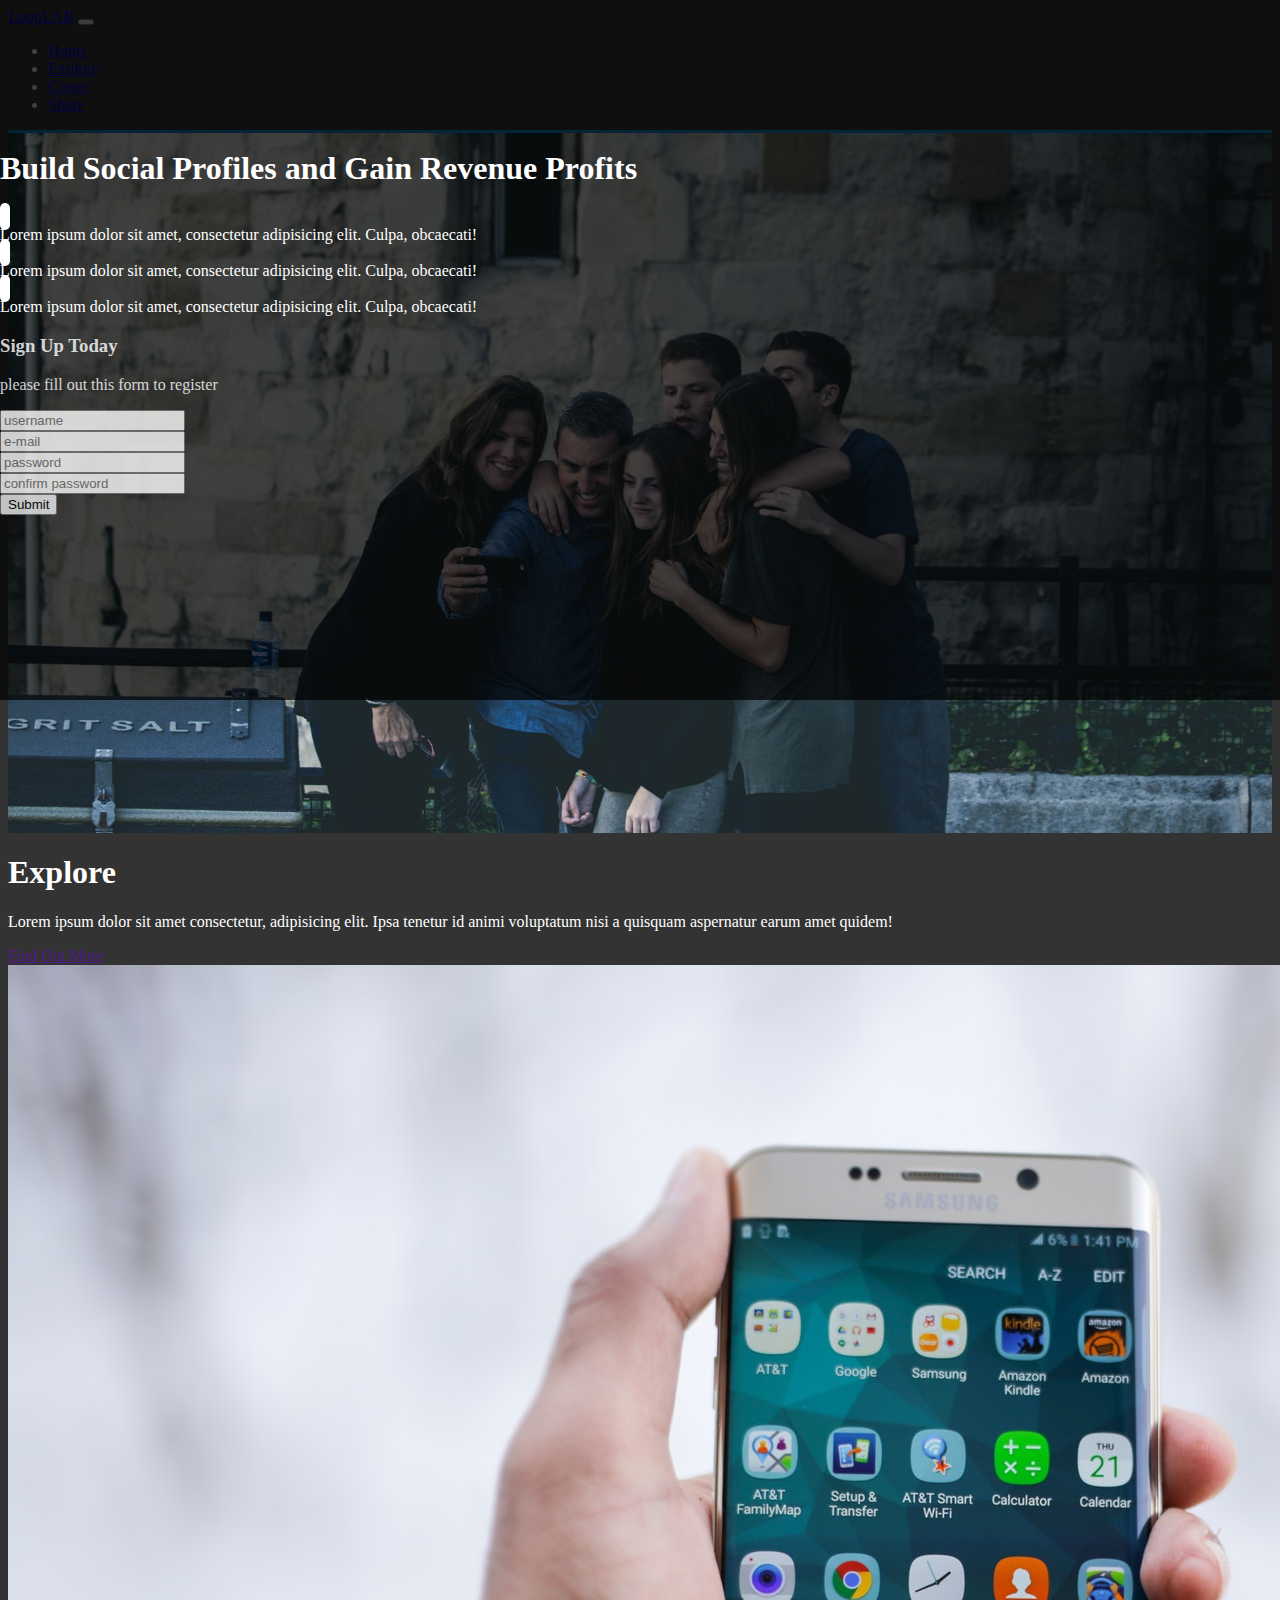
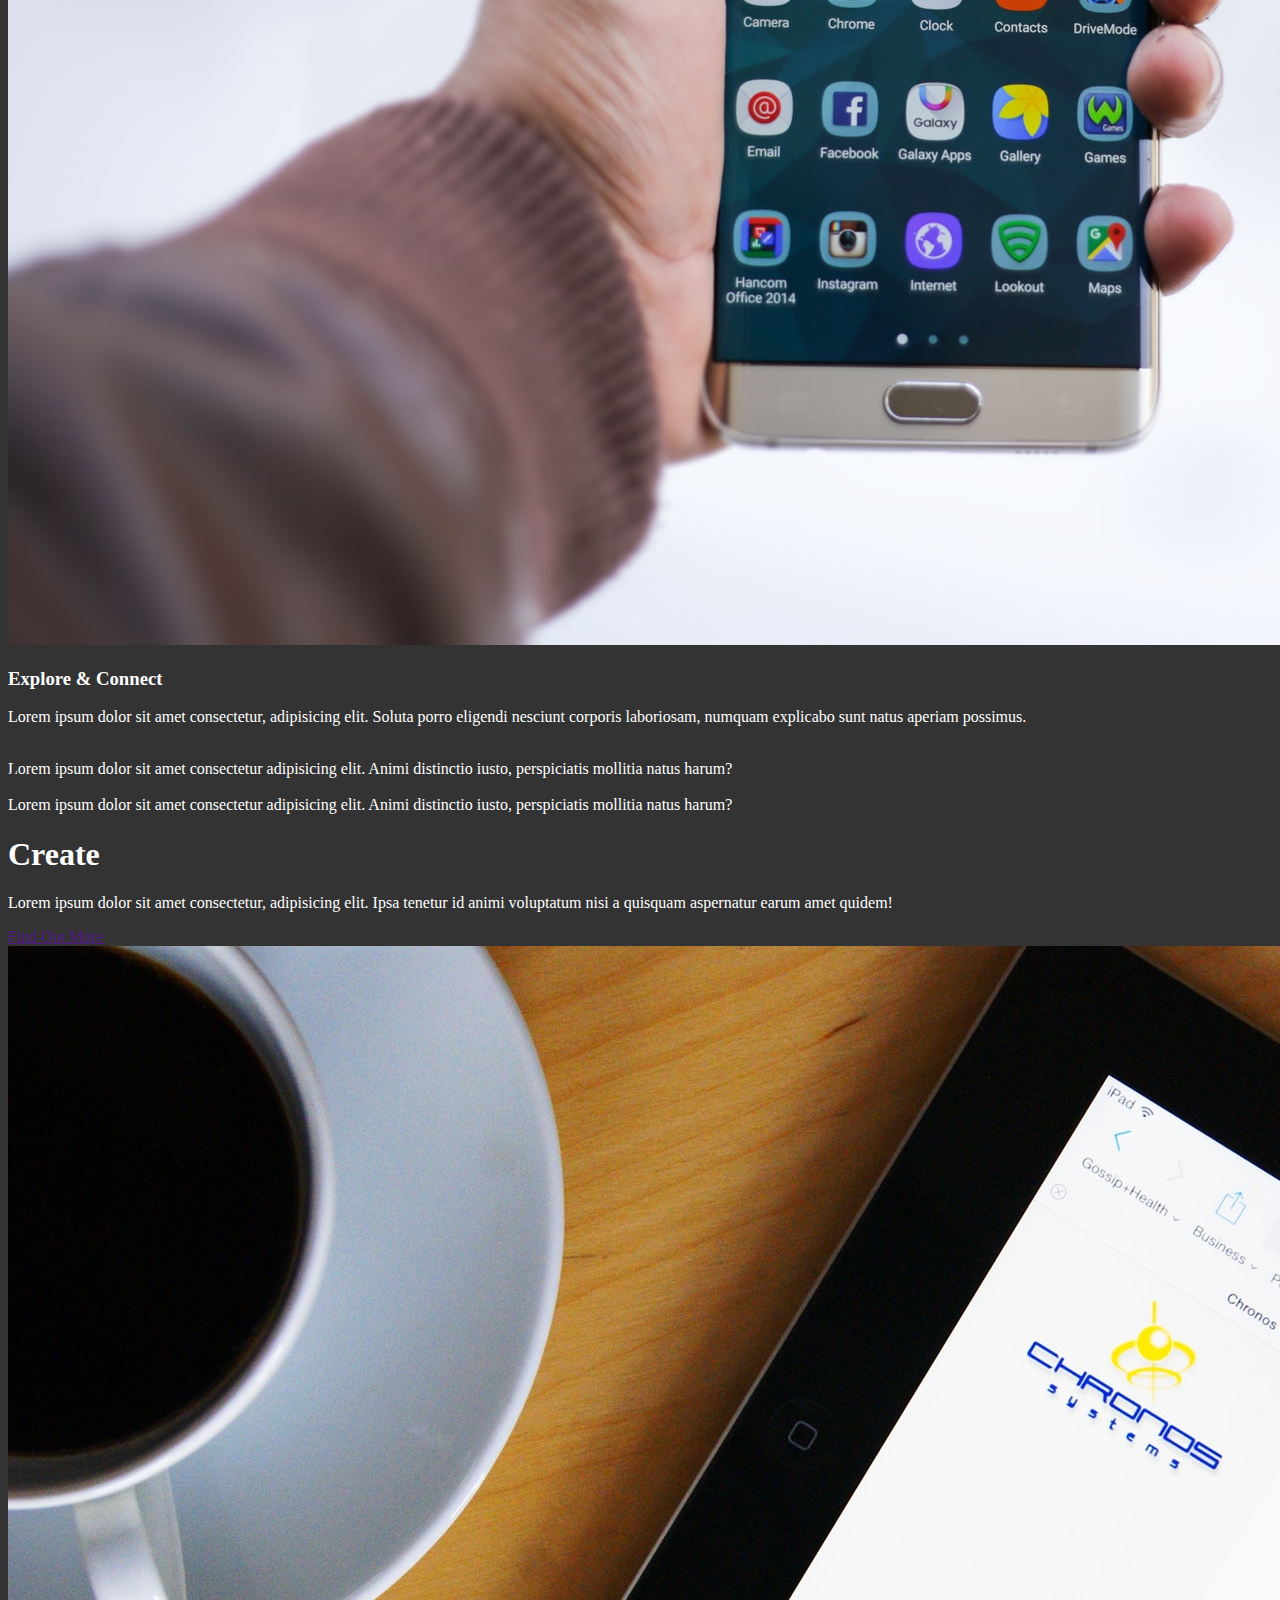
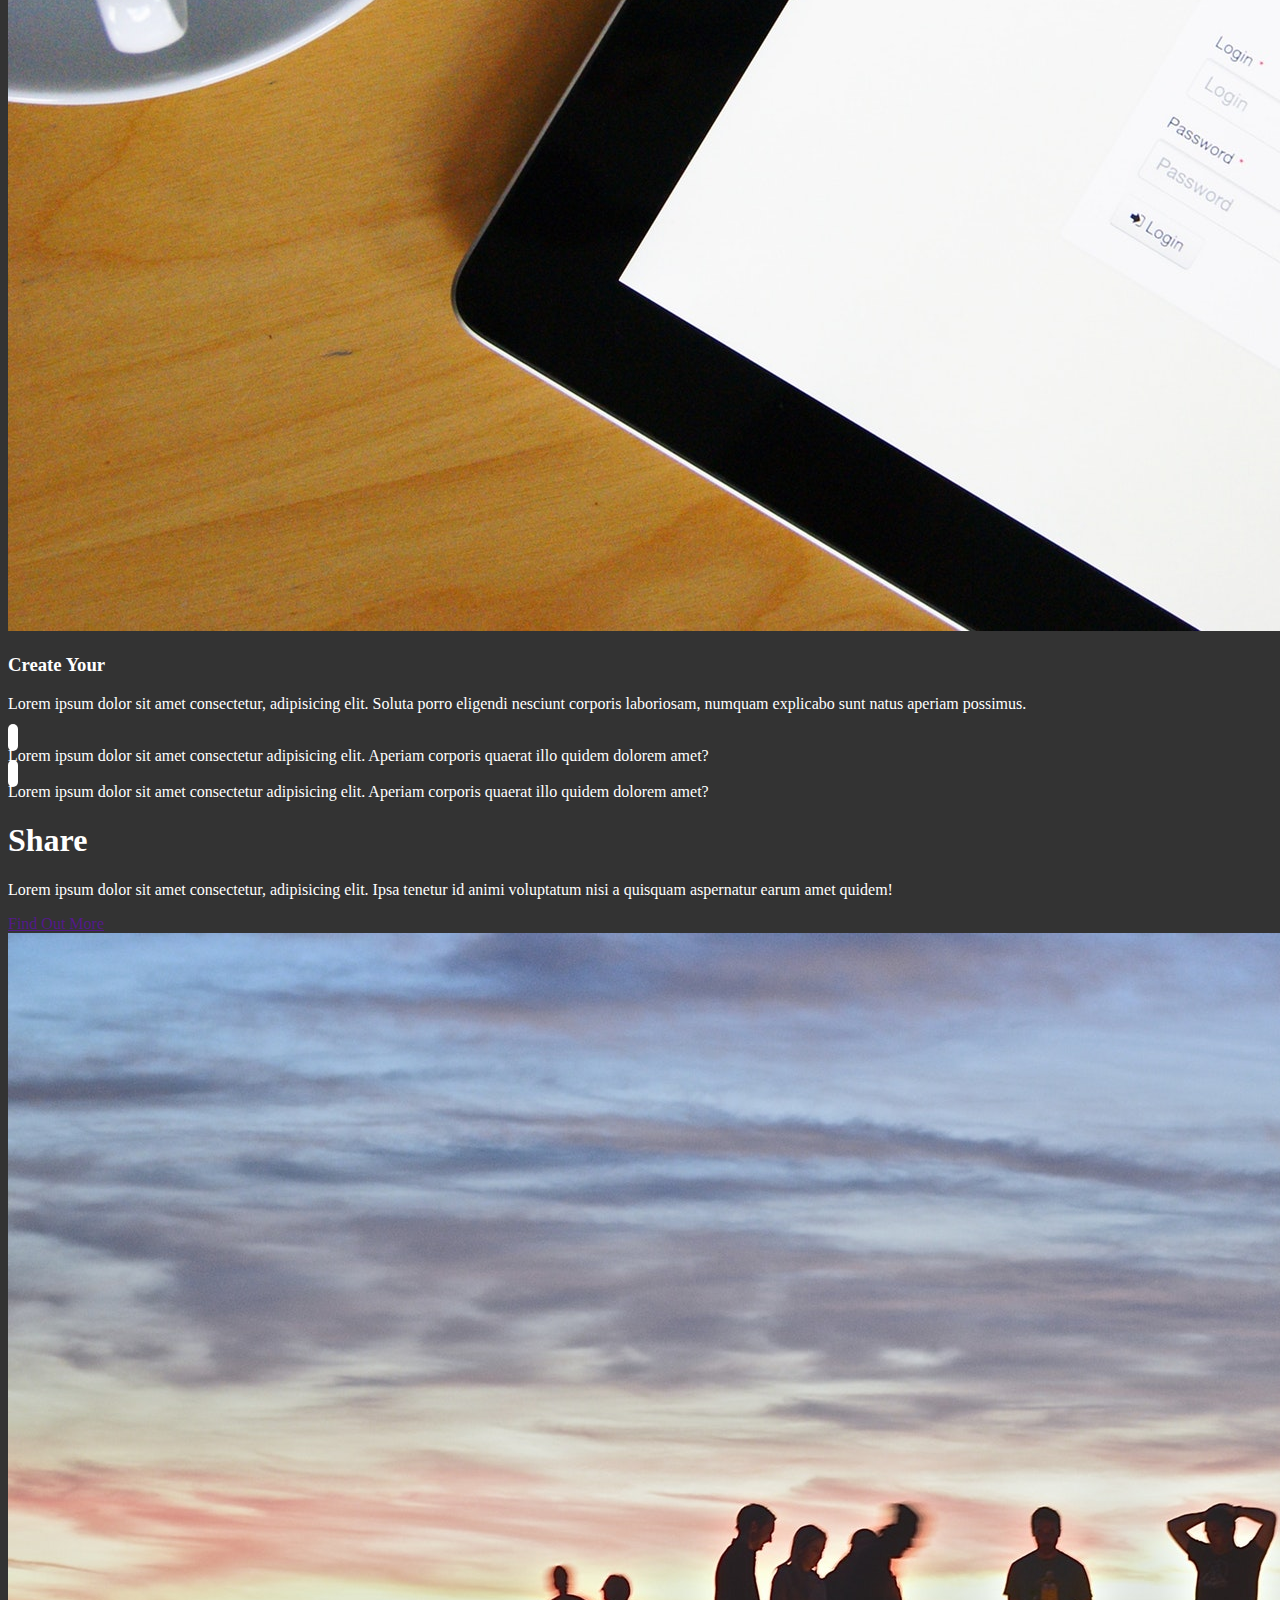
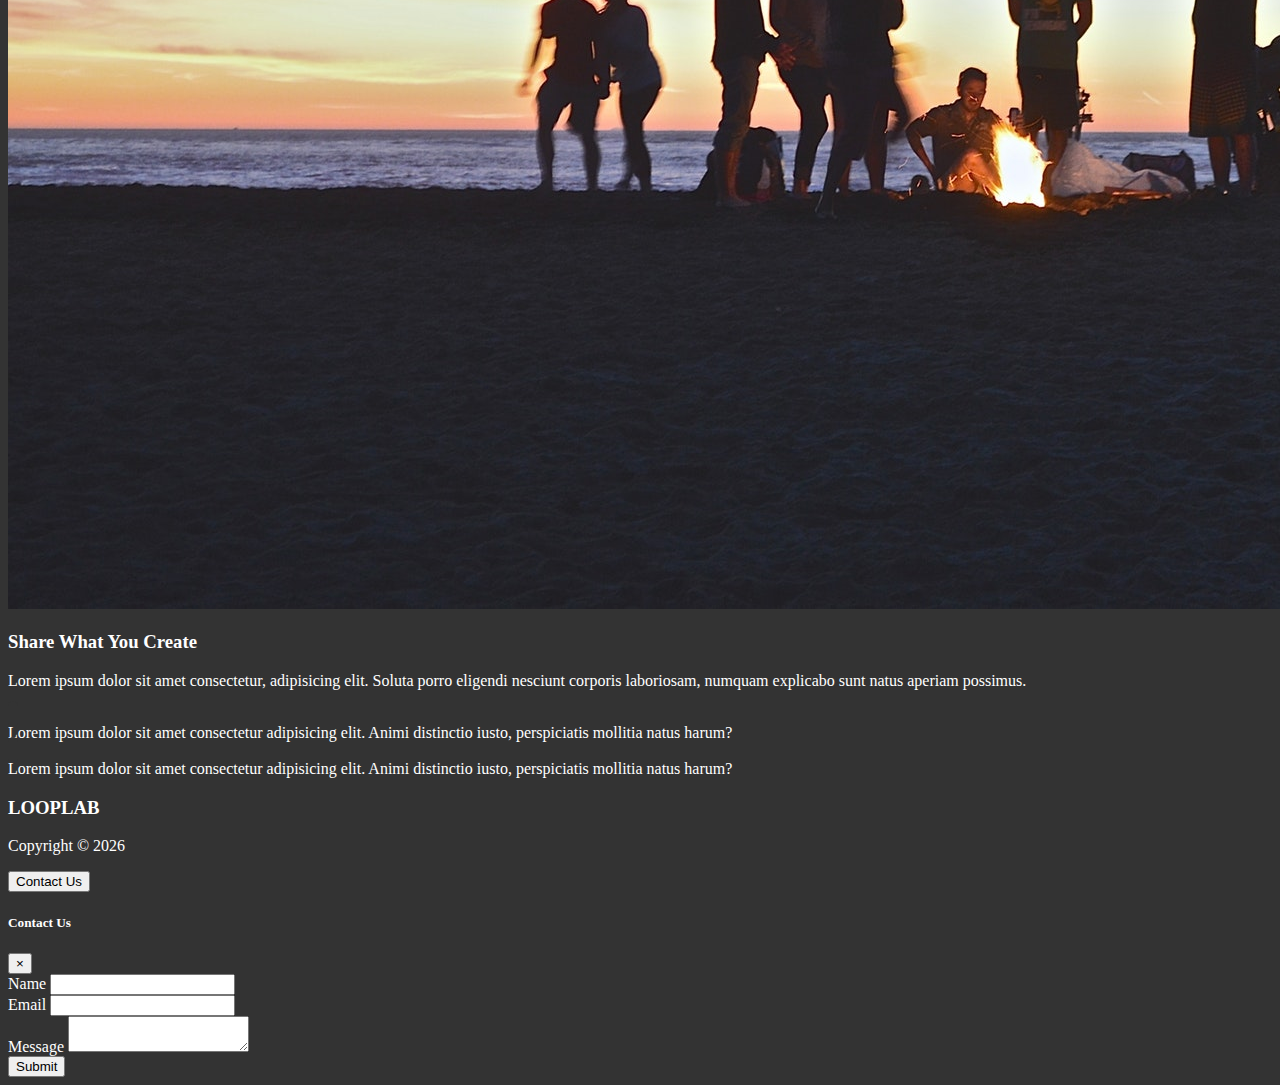
<file: BootStrapCourse/first project/index.html>
<!DOCTYPE html>
<html lang="en">

<head>
    <meta charset="UTF-8">
    <meta name="viewport" content="width=device-width, initial-scale=1.0">
    <meta http-equiv="X-UA-Compatible" content="ie=edge">
    <link rel="stylesheet" href="https://use.fontawesome.com/releases/v5.0.13/css/all.css" integrity="sha384-DNOHZ68U8hZfKXOrtjWvjxusGo9WQnrNx2sqG0tfsghAvtVlRW3tvkXWZh58N9jp"
        crossorigin="anonymous">
    <link rel="stylesheet" href="https://stackpath.bootstrapcdn.com/bootstrap/4.1.1/css/bootstrap.min.css" integrity="sha384-WskhaSGFgHYWDcbwN70/dfYBj47jz9qbsMId/iRN3ewGhXQFZCSftd1LZCfmhktB"
        crossorigin="anonymous">
    <link rel="stylesheet" href="css/style.css">
    <title>Bootstrap Theme</title>
</head>

<body data-spy="scroll" data-target="#main-nav" id="home">
    <!-- NAV BAR -->
    <nav class="navbar navbar-expand-sm bg-dark navbar-dark fixed-top" id="main-nav">
        <div class="container">
            <a href="index.html" class="navbar-brand">LoopLAB</a>
            <button class="navbar-toggler" data-toggle="collapse" data-target="#navbarCollapse">
                <span class="navbar-toggler-icon"></span>
            </button>
            <div class="collapse navbar-collapse" id="navbarCollapse">
                <ul class="navbar-nav ml-auto">
                    <li class="nav-item">
                        <a href="#home" class="nav-link">Home</a>
                    </li>
                    <li class="nav-item">
                        <a href="#explore-head-section" class="nav-link">Explore</a>
                    </li>
                    <li class="nav-item">
                        <a href="#create-head-section" class="nav-link">Create</a>
                    </li>
                    <li class="nav-item">
                        <a href="#share-head-section" class="nav-link">Share</a>
                    </li>
                </ul>
            </div>
        </div>
    </nav>

    <!-- HOME SECTION-->
    <header id="home-section">
        <div class="dark-overlay">
            <div class="home-inner container">
                <div class="row">
                    <div class="row col-lg-8 d-none d-lg-block">
                        <h1 class="display-4">Build
                            <strong>Social Profiles </strong>and Gain Revenue
                            <strong>Profits</strong>
                        </h1>

                        <div class="d-flex">
                            <div class="p-4 align-self-start">
                                <i class="fas fa-check fa-2x"></i>
                            </div>
                            <div class="p-4 align-self-end">
                                Lorem ipsum dolor sit amet, consectetur adipisicing elit. Culpa, obcaecati!
                            </div>
                        </div>

                        <div class="d-flex">
                            <div class="p-4 align-self-start">
                                <i class="fas fa-check fa-2x"></i>
                            </div>
                            <div class="p-4 align-self-end">
                                Lorem ipsum dolor sit amet, consectetur adipisicing elit. Culpa, obcaecati!
                            </div>
                        </div>

                        <div class="d-flex">
                            <div class="p-4 align-self-start">
                                <i class="fas fa-check fa-2x"></i>
                            </div>
                            <div class="p-4 align-self-end">
                                Lorem ipsum dolor sit amet, consectetur adipisicing elit. Culpa, obcaecati!
                            </div>
                        </div>
                    </div>

                    <div class="col-lg 4">
                        <div class="card bg-primary text-center card-form">
                            <div class="card-body">
                                <h3>Sign Up Today</h3>
                                <p>please fill out this form to register</p>
                                <form>
                                    <div class="form-group">
                                        <input type="text" class="form-control form-control-lg" placeholder="username">
                                    </div>
                                    <div class="form-group">
                                        <input type="email" class="form-control form-control-lg" placeholder="e-mail">
                                    </div>
                                    <div class="form-group">
                                        <input type="password" class="form-control form-control-lg" placeholder="password">
                                    </div>
                                    <div class="form-group">
                                        <input type="password" class="form-control form-control-lg" placeholder="confirm password">
                                    </div>
                                    <input type="submit" value="Submit" class="btn btn-outline-light btn-block">
                                </form>
                            </div>
                        </div>
                    </div>
                </div>
            </div>
        </div>
    </header>

    <!-- EXPLORE HEAD -->
    <section id="explore-head-section">
        <div class="container">
            <div class="row">
                <div class="col text-center py-5">
                    <h1 class="display-4">Explore</h1>
                    <p class="lead">Lorem ipsum dolor sit amet consectetur, adipisicing elit. Ipsa tenetur id animi voluptatum nisi a quisquam
                        aspernatur earum amet quidem!</p>
                    <a href="" class="btn btn-outline-secondary">Find Out More</a>
                </div>
            </div>
        </div>
    </section>

    <!-- EXPLORE SECTION -->
    <section id="explore-section" class="bg-light text-muted py-5">
        <div class="container">
            <div class="row">
                <div class="col-md-6">
                    <img src="img/explore-section1.jpg" alt="" class="img-fluid mb-3 rounded-circle">
                </div>
                <div class="col-md-6">
                    <h3>Explore & Connect</h3>
                    <p>Lorem ipsum dolor sit amet consectetur, adipisicing elit. Soluta porro eligendi nesciunt corporis laboriosam,
                        numquam explicabo sunt natus aperiam possimus.
                    </p>

                    <div class="d-flex">
                        <div class="p-4 align-self-start">
                            <i class="fas fa-check fa-2x"></i>
                        </div>
                        <div class="p-4 align-self-end">
                            Lorem ipsum dolor sit amet consectetur adipisicing elit. Animi distinctio iusto, perspiciatis mollitia natus harum?
                        </div>
                    </div>

                    <div class="d-flex">
                        <div class="p-4 align-self-start">
                            <i class="fas fa-check fa-2x"></i>
                        </div>
                        <div class="p-4 align-self-end">
                            Lorem ipsum dolor sit amet consectetur adipisicing elit. Animi distinctio iusto, perspiciatis mollitia natus harum?
                        </div>
                    </div>
                </div>
            </div>
        </div>
    </section>

    <!-- CREATE HEAD -->
    <section id="create-head-section" class="bg-primary">
        <div class="container">
            <div class="row">
                <div class="col text-center py-5">
                    <h1 class="display-4">Create</h1>
                    <p class="lead">Lorem ipsum dolor sit amet consectetur, adipisicing elit. Ipsa tenetur id animi voluptatum nisi a quisquam
                        aspernatur earum amet quidem!</p>
                    <a href="" class="btn btn-outline-light">Find Out More</a>
                </div>
            </div>
        </div>
    </section>

    <!-- create SECTION -->
    <section id="create-section" class="py-5">
        <div class="container">
            <div class="row">
                <div class="col-md-6 order-2">
                    <img src="img/create-section1.jpg" alt="" class="img-fluid mb-3 rounded-circle">
                </div>
                <div class="col-md-6 order-1">
                    <h3>Create Your</h3>
                    <p>Lorem ipsum dolor sit amet consectetur, adipisicing elit. Soluta porro eligendi nesciunt corporis laboriosam,
                        numquam explicabo sunt natus aperiam possimus.
                    </p>

                    <div class="d-flex">
                        <div class="p-4 align-self-start">
                            <i class="fas fa-check fa-2x"></i>
                        </div>
                        <div class="p-4 align-self-end">
                            Lorem ipsum dolor sit amet consectetur adipisicing elit. Aperiam corporis quaerat illo quidem dolorem amet?
                        </div>
                    </div>

                    <div class="d-flex">
                        <div class="p-4 align-self-start">
                            <i class="fas fa-check fa-2x"></i>
                        </div>
                        <div class="p-4 align-self-end">
                            Lorem ipsum dolor sit amet consectetur adipisicing elit. Aperiam corporis quaerat illo quidem dolorem amet?
                        </div>
                    </div>

                </div>
            </div>
        </div>
    </section>

    <!-- SHARE HEAD -->
    <section id="share-head-section" class="bg-primary">
        <div class="container">
            <div class="row">
                <div class="col text-center py-5">
                    <h1 class="display-4">Share</h1>
                    <p class="lead">Lorem ipsum dolor sit amet consectetur, adipisicing elit. Ipsa tenetur id animi voluptatum nisi a quisquam
                        aspernatur earum amet quidem!</p>
                    <a href="" class="btn btn-outline-light">Find Out More</a>
                </div>
            </div>
        </div>
    </section>

    <!-- SHARE SECTION -->
    <section id="share-section" class="bg-light text-muted py-5">
        <div class="container">
            <div class="row">
                <div class="col-md-6">
                    <img src="img/share-section1.jpg" alt="" class="img-fluid mb-3 rounded-circle">
                </div>
                <div class="col-md-6">
                    <h3>Share What You Create</h3>
                    <p>Lorem ipsum dolor sit amet consectetur, adipisicing elit. Soluta porro eligendi nesciunt corporis laboriosam,
                        numquam explicabo sunt natus aperiam possimus.
                    </p>

                    <div class="d-flex">
                        <div class="p-4 align-self-start">
                            <i class="fas fa-check fa-2x"></i>
                        </div>
                        <div class="p-4 align-self-end">
                            Lorem ipsum dolor sit amet consectetur adipisicing elit. Animi distinctio iusto, perspiciatis mollitia natus harum?
                        </div>
                    </div>

                    <div class="d-flex">
                        <div class="p-4 align-self-start">
                            <i class="fas fa-check fa-2x"></i>
                        </div>
                        <div class="p-4 align-self-end">
                            Lorem ipsum dolor sit amet consectetur adipisicing elit. Animi distinctio iusto, perspiciatis mollitia natus harum?
                        </div>
                    </div>
                </div>
            </div>
        </div>
    </section>

    <!-- FOOTER -->
    <footer class="bg-dark" id="main-footer">
        <div class="container">
            <div class="row">
                <div class="col text-center py-4">
                    <h3>LOOPLAB</h3>
                    <p>Copyright &copy;
                        <span id="year"></span>
                    </p>
                    <button class="btn btn-primary" data-toggle="modal" data-target="#contactModal">Contact Us</button>
                </div>
            </div>
        </div>
    </footer>

    <!-- CONTACT MODAL -->
    <div class="modal fade text-dark" id="contactModal">
        <div class="modal-dialog">
            <div class="modal-content">
                <div class="modal-header">
                    <h5 class="modal-title">Contact Us</h5>
                    <button class="close" data-dismiss="modal">
                        <span>&times;</span>
                    </button>
                </div>
                <div class="modal-body">
                    <form>
                        <div class="form-group">
                            <label for="name">Name</label>
                            <input type="text" class="form-control">
                        </div>

                        <div class="form-group">
                            <label for="email">Email</label>
                            <input type="email" class="form-control">
                        </div>

                        <div class="form-group">
                            <label for="message">Message</label>
                            <textarea class="form-control"></textarea>
                        </div>

                    </form>
                </div>
                <div class="modal-footer">
                    <button class="btn btn-primary btn-block">Submit</button>
                </div>
            </div>
        </div>
    </div>

    <script src="http://code.jquery.com/jquery-3.3.1.min.js" integrity="sha256-FgpCb/KJQlLNfOu91ta32o/NMZxltwRo8QtmkMRdAu8="
        crossorigin="anonymous"></script>
    <script src="https://cdnjs.cloudflare.com/ajax/libs/popper.js/1.14.3/umd/popper.min.js" integrity="sha384-ZMP7rVo3mIykV+2+9J3UJ46jBk0WLaUAdn689aCwoqbBJiSnjAK/l8WvCWPIPm49"
        crossorigin="anonymous"></script>
    <script src="https://stackpath.bootstrapcdn.com/bootstrap/4.1.1/js/bootstrap.min.js" integrity="sha384-smHYKdLADwkXOn1EmN1qk/HfnUcbVRZyYmZ4qpPea6sjB/pTJ0euyQp0Mk8ck+5T"
        crossorigin="anonymous"></script>

    <script>
        // Get the current year for the copyright
        $('#year').text(new Date().getFullYear());

        //init scroll spy
        $('body').scrollspy({ target: '#main-nav' })

        // Add smooth scrolling
        $('#main-nav a').on('click', function (e) {
            // Check for a hash value
            if (this.hash !== '') {
                // Prevent default behavior
                e.preventDefault();

                // Store hash
                const hash = this.hash;

                // Animate smooth scroll
                $('html, body').animate({
                    scrollTop: $(hash).offset().top
                }, 900, function () {
                    // Add hash to URL after scroll
                    window.location.hash = hash;
                });
            }
        });
    </script>
</body>

</html>
</file>
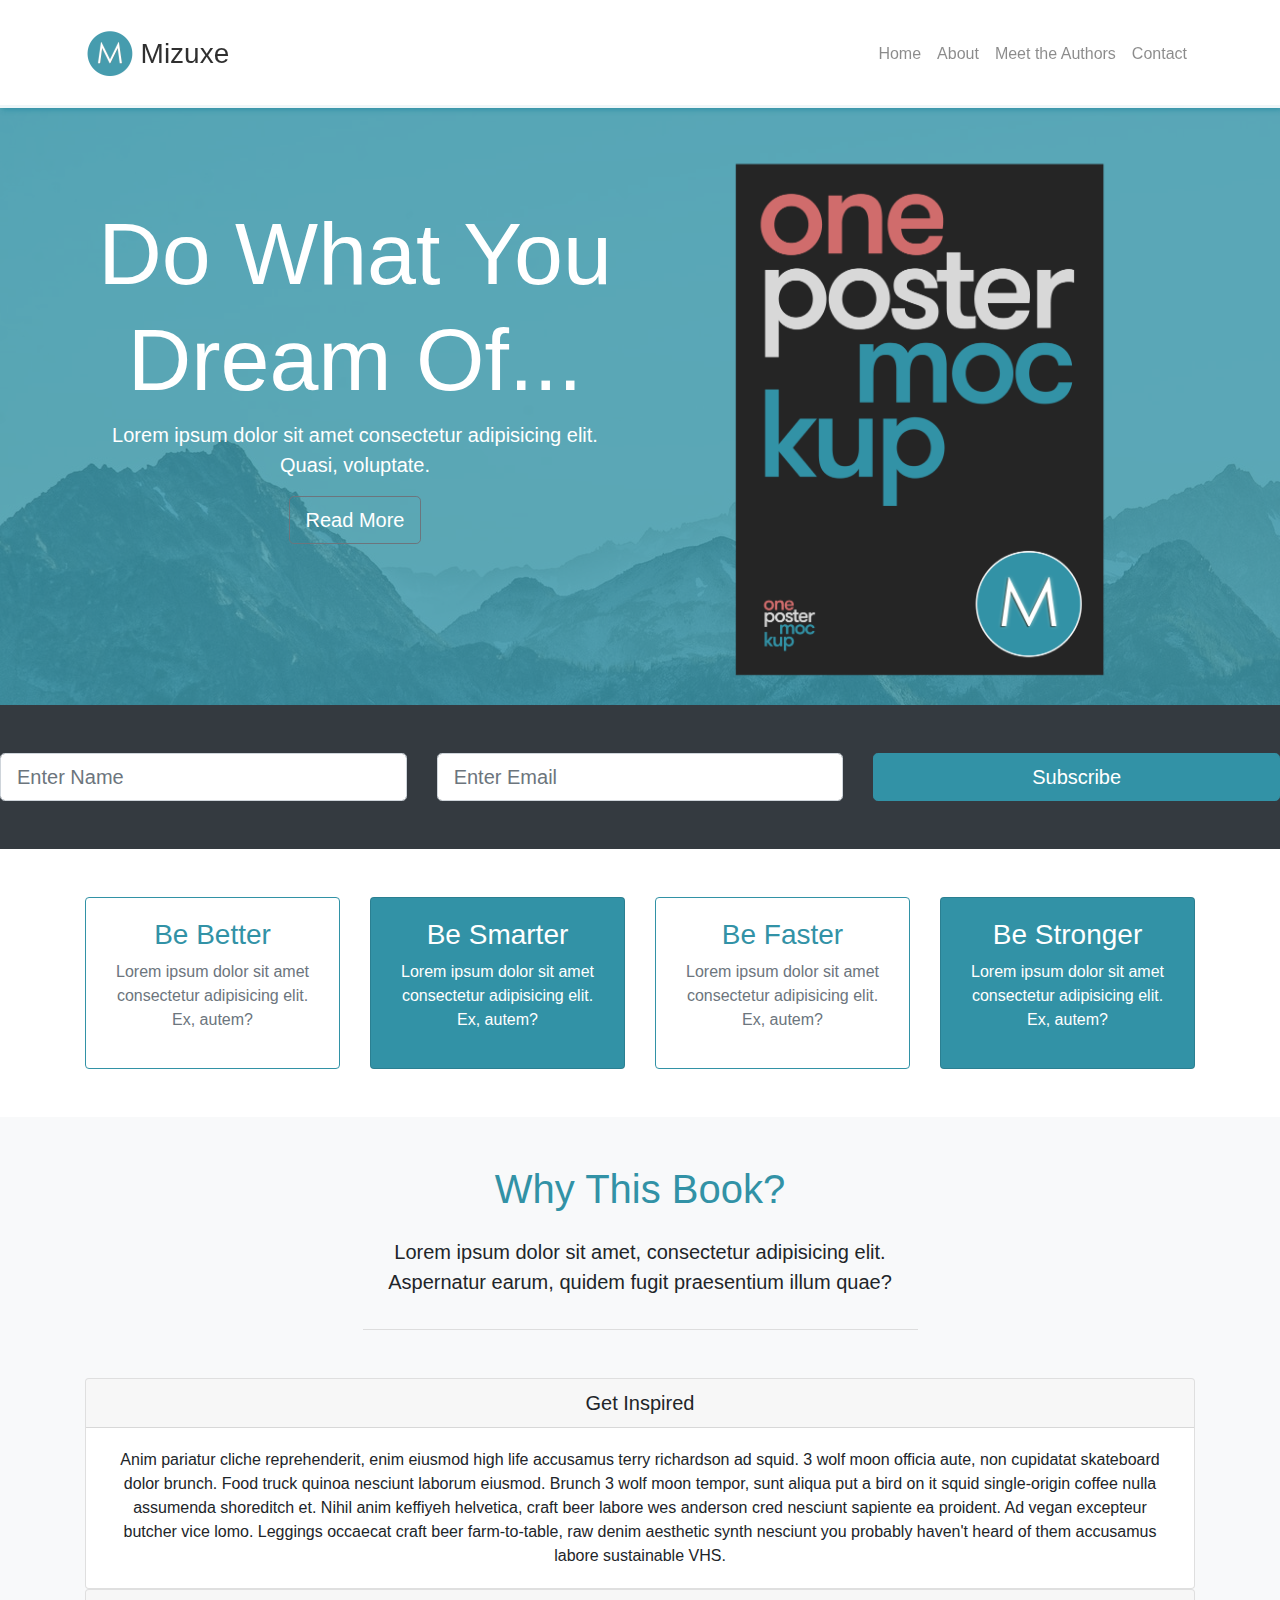
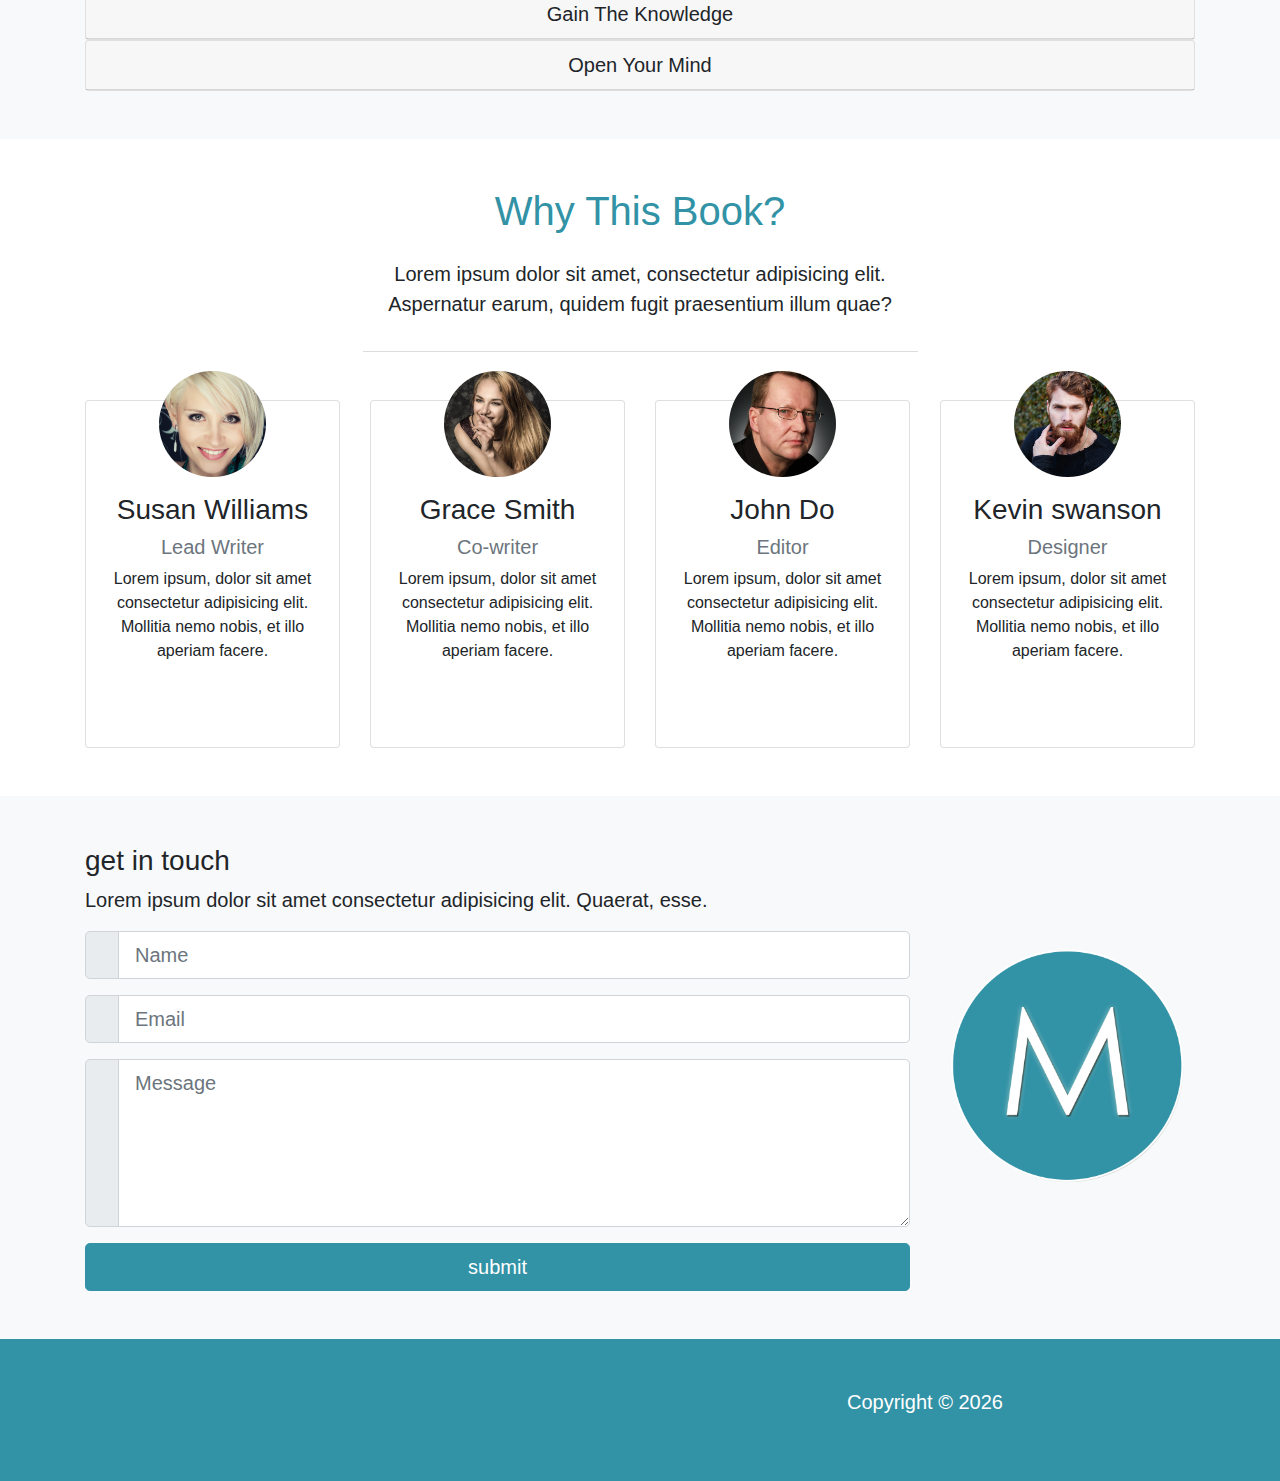
<file: BootStrapCourse/second-mizuxe/index.html>
<!DOCTYPE html>
<html lang="en">

<head>
  <meta charset="UTF-8">
  <meta name="viewport" content="width=device-width, initial-scale=1.0">
  <meta http-equiv="X-UA-Compatible" content="ie=edge">
  <link rel="stylesheet" href="https://use.fontawesome.com/releases/v5.0.13/css/all.css" integrity="sha384-DNOHZ68U8hZfKXOrtjWvjxusGo9WQnrNx2sqG0tfsghAvtVlRW3tvkXWZh58N9jp"
    crossorigin="anonymous">
  <link rel="stylesheet" href="css/bootstrap.css">
  <link rel="stylesheet" href="css/style.css">
  <title>Bootstrap Theme</title>
</head>

<body id="home" data-spy="scroll" data-target="#main-nav">
  <!-- START HERE -->
  <nav class="navbar navbar-expand-md navbar-light fixed-top py-4" id="main-nav">
    <div class="container">
      <a href="#home" class="navbar-brand">
        <img src="img/mlogo.png" width="50" height="50" alt="">
        <h3 class="d-inline align-middle">Mizuxe</h3>
      </a>
      <button class="navbar-toggler" data-toggle="collapse" data-target="#navbarCollapse">
        <span class="navbar-toggler-icon"></span>
      </button>
      <div class="collapse navbar-collapse" id="navbarCollapse">
        <u1 class="navbar-nav ml-auto">
          <li class="nav-tem">
            <a href="#home" class="nav-link">Home</a>
          </li>
          <li class="nav-tem">
            <a href="#about" class="nav-link">About</a>
          </li>
          <li class="nav-tem">
            <a href="#authors" class="nav-link">Meet the Authors</a>
          </li>
          <li class="nav-tem">
            <a href="#contact" class="nav-link">Contact</a>
          </li>
        </u1>
      </div>
    </div>
  </nav>

  <!-- SHOWCASE -->
  <section id="showcase" class="py-5">
    <div class="primary-overlay text-white">
      <div class="container">
        <div class="row">
          <div class="col-lg-6 text-center">
            <h1 class="display-2 mt-5 pt-5">
              Do What You Dream Of...
            </h1>
            <p class="lead">Lorem ipsum dolor sit amet consectetur adipisicing elit. Quasi, voluptate.</p>
            <a href="" class="btn btn-outline-secondary btn-lg text-white">
              <i class="fas fa-arrow-right"></i> Read More
            </a>
          </div>
          <div class="col-lg-6">
            <img src="img/book.png" alt="" class="img-fluid d-none d-lg-block">
          </div>
        </div>
      </div>
    </div>
  </section>

  <!-- NEWSLETTER -->
  <section id="newsletter" class="bg-dark text-white py-5">
    <div class="conatiner">
      <div class="row">
        <div class="col-md-4">
          <input type="text" class="form-control form-control-lg mb-resp" placeholder="Enter Name">
        </div>
        <div class="col-md-4">
          <input type="email" class="form-control form-control-lg mb-resp" placeholder="Enter Email">
        </div>
        <div class="col-md-4">
          <button class="btn btn-primary btn-lg btn-block">
            <i class="fas fa-envelope-open-o"></i>Subscribe</button>
        </div>
      </div>
    </div>
  </section>

  <!-- BOXES -->
  <section id="boxes" class="py-5">
    <div class="container">
      <div class="row">
        <div class="col-md-3">
          <div class="card text-center border-primary mb-resp">
            <div class="card-body">
              <h3 class="text-primary">Be Better</h3>
              <p class="text-muted">Lorem ipsum dolor sit amet consectetur adipisicing elit. Ex, autem?</p>
            </div>
          </div>
        </div>
        <div class="col-md-3">
          <div class="card text-center bg-primary text-white mb-resp">
            <div class="card-body">
              <h3>Be Smarter</h3>
              <p>Lorem ipsum dolor sit amet consectetur adipisicing elit. Ex, autem?</p>
            </div>
          </div>
        </div>
        <div class="col-md-3">
          <div class="card text-center border-primary mb-resp">
            <div class="card-body">
              <h3 class="text-primary">Be Faster</h3>
              <p class="text-muted">Lorem ipsum dolor sit amet consectetur adipisicing elit. Ex, autem?</p>
            </div>
          </div>
        </div>
        <div class="col-md-3">
          <div class="card text-center bg-primary text-white">
            <div class="card-body">
              <h3>Be Stronger</h3>
              <p>Lorem ipsum dolor sit amet consectetur adipisicing elit. Ex, autem?</p>
            </div>
          </div>
        </div>
      </div>
    </div>
  </section>

  <!-- about -->
  <section id="about" class="bg-light py-5 text-center">
    <div class="container">
      <div class="row">
        <div class="col">
          <div class="info-header mb-5">
            <h1 class="text-primary pb-3">Why This Book?</h1>
            <p class="lead pb-3">Lorem ipsum dolor sit amet, consectetur adipisicing elit. Aspernatur earum, quidem fugit praesentium illum quae?</p>
          </div>

          <!-- ACCORDIAN -->

          <div id="accordion">
            <div class="card">
              <div class="card-header" id="headingOne">
                <h5 class="mb-0">
                  <div href="#collapse1" data-toggle="collapse" data-parent="#accordion">
                    <i class="fas fa-arrow-circle-down"></i>Get Inspired
                  </div>
                </h5>
              </div>

              <div id="collapse1" class="collapse show">
                <div class="card-body">
                  Anim pariatur cliche reprehenderit, enim eiusmod high life accusamus terry richardson ad squid. 3 wolf moon officia aute,
                  non cupidatat skateboard dolor brunch. Food truck quinoa nesciunt laborum eiusmod. Brunch 3 wolf moon tempor,
                  sunt aliqua put a bird on it squid single-origin coffee nulla assumenda shoreditch et. Nihil anim keffiyeh
                  helvetica, craft beer labore wes anderson cred nesciunt sapiente ea proident. Ad vegan excepteur butcher
                  vice lomo. Leggings occaecat craft beer farm-to-table, raw denim aesthetic synth nesciunt you probably
                  haven't heard of them accusamus labore sustainable VHS.
                </div>
              </div>
            </div>
            <div class="card">
              <div class="card-header" id="headingOne">
                <h5 class="mb-0">
                  <div href="#collapse2" data-toggle="collapse" data-parent="#accordion">
                    <i class="fas fa-arrow-circle-down"></i>Gain The Knowledge
                  </div>
                </h5>
              </div>

              <div id="collapse2" class="collapse">
                <div class="card-body">
                  Anim pariatur cliche reprehenderit, enim eiusmod high life accusamus terry richardson ad squid. 3 wolf moon officia aute,
                  non cupidatat skateboard dolor brunch. Food truck quinoa nesciunt laborum eiusmod. Brunch 3 wolf moon tempor,
                  sunt aliqua put a bird on it squid single-origin coffee nulla assumenda shoreditch et. Nihil anim keffiyeh
                  helvetica, craft beer labore wes anderson cred nesciunt sapiente ea proident. Ad vegan excepteur butcher
                  vice lomo. Leggings occaecat craft beer farm-to-table, raw denim aesthetic synth nesciunt you probably
                  haven't heard of them accusamus labore sustainable VHS.
                </div>
              </div>
            </div>
            <div class="card">
              <div class="card-header" id="headingOne">
                <h5 class="mb-0">
                  <div href="#collapse3" data-toggle="collapse" data-parent="#accordion">
                    <i class="fas fa-arrow-circle-down"></i>Open Your Mind
                  </div>
                </h5>
              </div>

              <div id="collapse3" class="collapse">
                <div class="card-body">
                  Anim pariatur cliche reprehenderit, enim eiusmod high life accusamus terry richardson ad squid. 3 wolf moon officia aute,
                  non cupidatat skateboard dolor brunch. Food truck quinoa nesciunt laborum eiusmod. Brunch 3 wolf moon tempor,
                  sunt aliqua put a bird on it squid single-origin coffee nulla assumenda shoreditch et. Nihil anim keffiyeh
                  helvetica, craft beer labore wes anderson cred nesciunt sapiente ea proident. Ad vegan excepteur butcher
                  vice lomo. Leggings occaecat craft beer farm-to-table, raw denim aesthetic synth nesciunt you probably
                  haven't heard of them accusamus labore sustainable VHS.
                </div>
              </div>
            </div>
          </div>
        </div>
      </div>
    </div>
  </section>

  <!-- AUTHORS -->
  <section id="authors" class="py-5 text-center">
    <div class="container">
      <div class="row">
        <div class="col">
          <div class="info-header mb-5">
            <h1 class="text-primary pb-3">Why This Book?</h1>
            <p class="lead pb-3">Lorem ipsum dolor sit amet, consectetur adipisicing elit. Aspernatur earum, quidem fugit praesentium illum quae?</p>
          </div>
        </div>
      </div>
      <div class="row">
        <div class="col-lg-3 col-md-6">
          <div class="card">
            <div class="card-body">
              <img src="img/person1.jpg" class="img-fluid rounded-circle w-50 mb-3">
              <h3>Susan Williams</h3>
              <h5 class="text-muted">Lead Writer</h5>
              <p>Lorem ipsum, dolor sit amet consectetur adipisicing elit. Mollitia nemo nobis, et illo aperiam facere.</p>
              <div class="d-flex fustify-content-center">
                <div class="p-4">
                  <a href="http://facebook.com">
                    <i class="fab fa-facebook"></i>
                  </a>
                </div>
                <div class="p-4">
                  <a href="http://twitter.com">
                    <i class="fab fa-twitter"></i>
                  </a>
                </div>
                <div class="p-4">
                  <a href="http://instagram.com">
                    <i class="fab fa-instagram"></i>
                  </a>
                </div>
              </div>
            </div>
          </div>
        </div>

        <div class="col-lg-3 col-md-6">
          <div class="card">
            <div class="card-body">
              <img src="img/person2.jpg" class="img-fluid rounded-circle w-50 mb-3">
              <h3>Grace Smith</h3>
              <h5 class="text-muted">Co-writer</h5>
              <p>Lorem ipsum, dolor sit amet consectetur adipisicing elit. Mollitia nemo nobis, et illo aperiam facere.</p>
              <div class="d-flex fustify-content-center">
                <div class="p-4">
                  <a href="http://facebook.com">
                    <i class="fab fa-facebook"></i>
                  </a>
                </div>
                <div class="p-4">
                  <a href="http://twitter.com">
                    <i class="fab fa-twitter"></i>
                  </a>
                </div>
                <div class="p-4">
                  <a href="http://instagram.com">
                    <i class="fab fa-instagram"></i>
                  </a>
                </div>
              </div>
            </div>
          </div>
        </div>

        <div class="col-lg-3 col-md-6">
          <div class="card">
            <div class="card-body">
              <img src="img/person3.jpg" class="img-fluid rounded-circle w-50 mb-3">
              <h3>John Do</h3>
              <h5 class="text-muted">Editor</h5>
              <p>Lorem ipsum, dolor sit amet consectetur adipisicing elit. Mollitia nemo nobis, et illo aperiam facere.</p>
              <div class="d-flex fustify-content-center">
                <div class="p-4">
                  <a href="http://facebook.com">
                    <i class="fab fa-facebook"></i>
                  </a>
                </div>
                <div class="p-4">
                  <a href="http://twitter.com">
                    <i class="fab fa-twitter"></i>
                  </a>
                </div>
                <div class="p-4">
                  <a href="http://instagram.com">
                    <i class="fab fa-instagram"></i>
                  </a>
                </div>
              </div>
            </div>
          </div>
        </div>

        <div class="col-lg-3 col-md-6">
          <div class="card">
            <div class="card-body">
              <img src="img/person4.jpg" class="img-fluid rounded-circle w-50 mb-3">
              <h3>Kevin swanson</h3>
              <h5 class="text-muted">Designer</h5>
              <p>Lorem ipsum, dolor sit amet consectetur adipisicing elit. Mollitia nemo nobis, et illo aperiam facere.</p>
              <div class="d-flex fustify-content-center">
                <div class="p-4">
                  <a href="http://facebook.com">
                    <i class="fab fa-facebook"></i>
                  </a>
                </div>
                <div class="p-4">
                  <a href="http://twitter.com">
                    <i class="fab fa-twitter"></i>
                  </a>
                </div>
                <div class="p-4">
                  <a href="http://instagram.com">
                    <i class="fab fa-instagram"></i>
                  </a>
                </div>
              </div>
            </div>
          </div>
        </div>
      </div>
    </div>
  </section>

  <!-- CONTACT -->
  <section id="contact" class="bg-light py-5">
    <div class="container">
      <div class="row">
        <div class="col-lg-9">
          <h3>get in touch</h3>
          <p class="lead">Lorem ipsum dolor sit amet consectetur adipisicing elit. Quaerat, esse.</p>
          <form action="">
            <div class="input-group input-group-lg mb-3">
              <div class="input-group-prepend">
                <span class="input-group-text">
                  <i class="fas fa-user"></i>
                </span>
              </div>
              <input type="text" class="form-control" placeholder="Name">
            </div>

            <div class="input-group input-group-lg mb-3">
              <div class="input-group-prepend">
                <span class="input-group-text">
                  <i class="fas fa-envelope"></i>
                </span>
              </div>
              <input type="email" class="form-control" placeholder="Email">
            </div>

            <div class="input-group input-group-lg mb-3">
              <div class="input-group-prepend">
                <span class="input-group-text">
                  <i class="fas fa-pencil-alt"></i>
                </span>
              </div>
              <textarea class="form-control" placeholder="Message" rows="5"></textarea>
            </div>

            <input type="submit" value="submit" class="btn btn-primary btn-block btn-lg">
          </form>
        </div>

        <div class="col-lg-3 align-self-center">
          <img src="img/mlogo.png" alt="" class="img-fluid">
        </div>
      </div>
    </div>
  </section>

  <!-- FOOTER -->
  <footer id="main-footer" class="py-5 bg-primary text-white">
    <div class="container">
      <div class="row text-center">
        <div class="col-md-6 ml-auto">
          <p class="lead">
            Copyright &copy;
            <span id="year"></span>
          </p>
        </div>
      </div>
    </div>
  </footer>





  <script src="http://code.jquery.com/jquery-3.3.1.min.js" integrity="sha256-FgpCb/KJQlLNfOu91ta32o/NMZxltwRo8QtmkMRdAu8="
    crossorigin="anonymous"></script>
  <script src="https://cdnjs.cloudflare.com/ajax/libs/popper.js/1.14.3/umd/popper.min.js" integrity="sha384-ZMP7rVo3mIykV+2+9J3UJ46jBk0WLaUAdn689aCwoqbBJiSnjAK/l8WvCWPIPm49"
    crossorigin="anonymous"></script>
  <script src="https://stackpath.bootstrapcdn.com/bootstrap/4.1.1/js/bootstrap.min.js" integrity="sha384-smHYKdLADwkXOn1EmN1qk/HfnUcbVRZyYmZ4qpPea6sjB/pTJ0euyQp0Mk8ck+5T"
    crossorigin="anonymous"></script>

  <script>
    // Get the current year for the copyright
    $('#year').text(new Date().getFullYear());

    //init scroll spy
    $('body').scrollspy({ target: '#main-nav' });

    // Add smooth scrolling
    $('#main-nav a').on('click', function (e) {
      // Check for a hash value
      if (this.hash !== '') {
        // Prevent default behavior
        e.preventDefault();

        // Store hash
        const hash = this.hash;

        // Animate smooth scroll
        $('html, body').animate({
          scrollTop: $(hash).offset().top
        }, 800, function () {
          // Add hash to URL after scroll
          window.location.hash = hash;
        });
      }
    });
  </script>
</body>

</html>
</file>
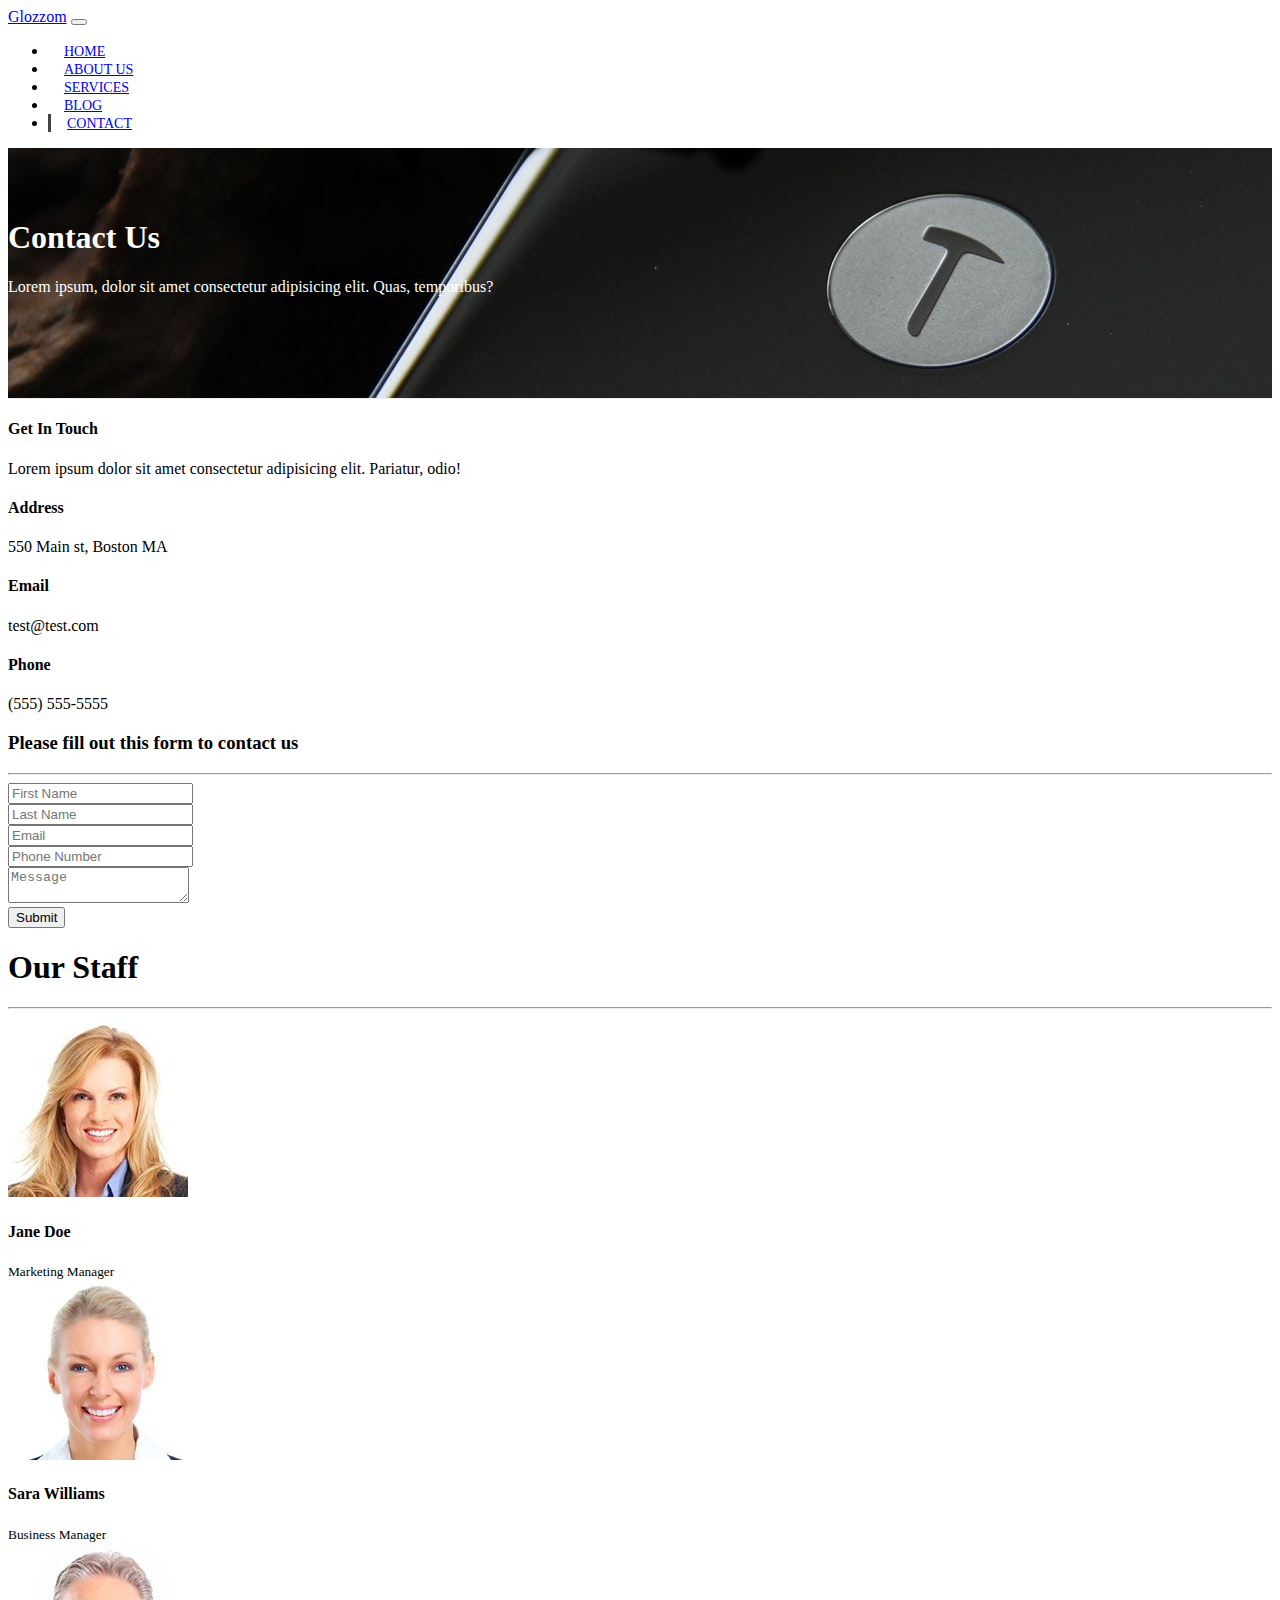
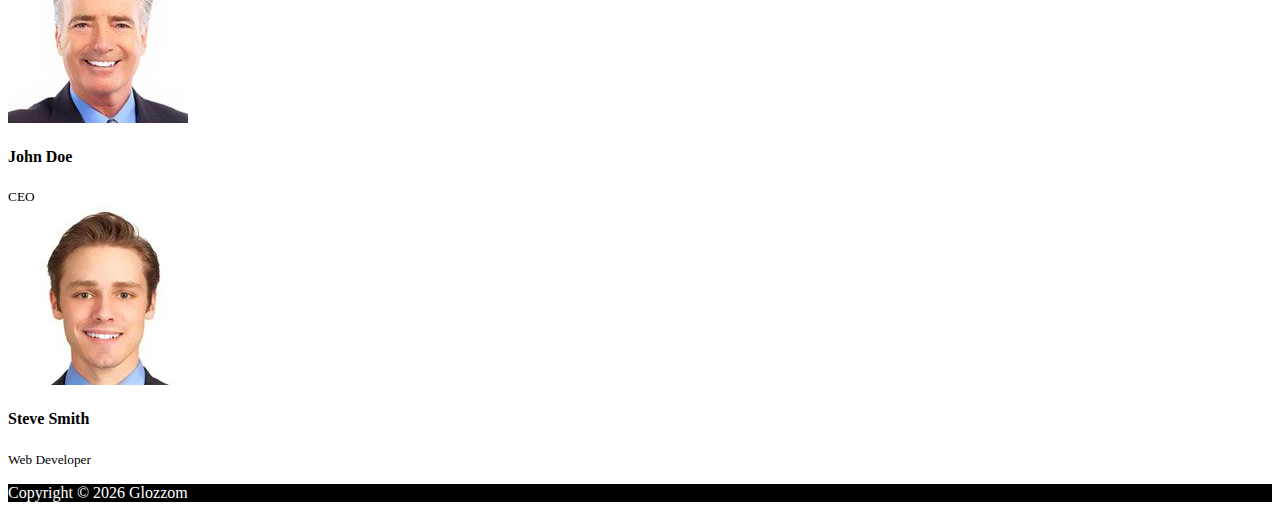
<file: BootStrapCourse/third-glozzom/img/glozzom/contact.html>
<!DOCTYPE html>
<html lang="en">

<head>
  <meta charset="UTF-8">
  <meta name="viewport" content="width=device-width, initial-scale=1.0">
  <meta http-equiv="X-UA-Compatible" content="ie=edge">
  <link rel="stylesheet" href="https://use.fontawesome.com/releases/v5.0.13/css/all.css" integrity="sha384-DNOHZ68U8hZfKXOrtjWvjxusGo9WQnrNx2sqG0tfsghAvtVlRW3tvkXWZh58N9jp"
    crossorigin="anonymous">
  <link rel="stylesheet" href="https://stackpath.bootstrapcdn.com/bootstrap/4.1.1/css/bootstrap.min.css" integrity="sha384-WskhaSGFgHYWDcbwN70/dfYBj47jz9qbsMId/iRN3ewGhXQFZCSftd1LZCfmhktB"
    crossorigin="anonymous">
  <link rel="stylesheet" href="css/style.css">
  <title>Bootstrap Theme</title>
</head>

<body>
  <nav class="navbar navbar-expand-sm navbar-dark bg-dark">
    <div class="container">
      <a href="index.html" class="navbar-brand">Glozzom</a>
      <button class="navbar-toggler" data-toggle="collapse" data-target="#navbarCollapse">
        <span class="navbar-toggler-icon"></span>
      </button>
      <div class="collapse navbar-collapse" id="navbarCollapse">
        <ul class="navbar-nav ml-auto">
          <li class="nav-item">
            <a href="index.html" class="nav-link">Home</a>
          </li>
          <li class="nav-item">
            <a href="about.html" class="nav-link">About Us</a>
          </li>
          <li class="nav-item">
            <a href="services.html" class="nav-link">Services</a>
          </li>
          <li class="nav-item">
            <a href="blog.html" class="nav-link">Blog</a>
          </li>
          <li class="nav-item active">
            <a href="contact.html" class="nav-link">Contact</a>
          </li>
        </ul>
      </div>
    </div>
  </nav>

  <!-- PAGE HEADER -->
  <header id="page-header">
    <div class="container">
      <div class="row">
        <div class="col-md-6 m-auto text-center">
          <h1>Contact Us</h1>
          <p>Lorem ipsum, dolor sit amet consectetur adipisicing elit. Quas, temporibus?</p>
        </div>
      </div>
    </div>
  </header>

  <!-- CONTACT SECTION -->
  <section id="contact" class="py-3">
    <div class="container">
      <div class="row">
        <div class="col-md-4">
          <div class="card p-4">
            <div class="card-body">
              <h4>Get In Touch</h4>
              <p>Lorem ipsum dolor sit amet consectetur adipisicing elit. Pariatur, odio!</p>
              <h4>Address</h4>
              <p>550 Main st, Boston MA</p>
              <h4>Email</h4>
              <p>test@test.com</p>
              <h4>Phone</h4>
              <p>(555) 555-5555</p>
            </div>
          </div>
        </div>
        <div class="col-md-8">
          <div class="card p-4">
            <div class="card-body">
              <h3 class="text-center">Please fill out this form to contact us</h3>
              <hr>
              <div class="row">
                <div class="col-md-6">
                  <div class="form-group">
                    <input type="text" class="form-control" placeholder="First Name">
                  </div>
                </div>
                <div class="col-md-6">
                  <div class="form-group">
                    <input type="text" class="form-control" placeholder="Last Name">
                  </div>
                </div>
                <div class="col-md-6">
                  <div class="form-group">
                    <input type="text" class="form-control" placeholder="Email">
                  </div>
                </div>
                <div class="col-md-6">
                  <div class="form-group">
                    <input type="text" class="form-control" placeholder="Phone Number">
                  </div>
                </div>
              </div>
              <div class="row">
                <div class="col-md-12">
                  <div class="form-group">
                    <textarea class="form-control" placeholder="Message"></textarea>
                  </div>
                </div>
                <div class="col-md-12">
                  <div class="form-group">
                    <input type="submit" value="Submit" class="btn btn-outline-danger btn-block">
                  </div>
                </div>
              </div>
            </div>
          </div>
        </div>
      </div>
    </div>
  </section>

  <!-- STAFF -->
  <section id="staff" class="py-5 text-center bg-dark text-white">
    <div class="container">
      <h1>Our Staff</h1>
      <hr>
      <div class="row">
        <div class="col-md-3">
          <img src="img/person1.jpg" alt="" class="img-fluid rounded-circle mb-2">
          <h4>Jane Doe</h4>
          <small>Marketing Manager</small>
        </div>
        <div class="col-md-3">
          <img src="img/person2.jpg" alt="" class="img-fluid rounded-circle mb-2">
          <h4>Sara Williams</h4>
          <small>Business Manager</small>
        </div>
        <div class="col-md-3">
          <img src="img/person3.jpg" alt="" class="img-fluid rounded-circle mb-2">
          <h4>John Doe</h4>
          <small>CEO</small>
        </div>
        <div class="col-md-3">
          <img src="img/person4.jpg" alt="" class="img-fluid rounded-circle mb-2">
          <h4>Steve Smith</h4>
          <small>Web Developer</small>
        </div>
      </div>
    </div>
  </section>

  <!-- FOOTER -->
  <footer id="main-footer" class="text-center p-4">
    <div class="container">
      <div class="row">
        <div class="col">
          <p>Copyright &copy;
            <span id="year"></span> Glozzom</p>
        </div>
      </div>
    </div>
  </footer>


  <script src="http://code.jquery.com/jquery-3.3.1.min.js" integrity="sha256-FgpCb/KJQlLNfOu91ta32o/NMZxltwRo8QtmkMRdAu8="
    crossorigin="anonymous"></script>
  <script src="https://cdnjs.cloudflare.com/ajax/libs/popper.js/1.14.3/umd/popper.min.js" integrity="sha384-ZMP7rVo3mIykV+2+9J3UJ46jBk0WLaUAdn689aCwoqbBJiSnjAK/l8WvCWPIPm49"
    crossorigin="anonymous"></script>
  <script src="https://stackpath.bootstrapcdn.com/bootstrap/4.1.1/js/bootstrap.min.js" integrity="sha384-smHYKdLADwkXOn1EmN1qk/HfnUcbVRZyYmZ4qpPea6sjB/pTJ0euyQp0Mk8ck+5T"
    crossorigin="anonymous"></script>

  <script>
    // Get the current year for the copyright
    $('#year').text(new Date().getFullYear());

  </script>
</body>

</html>
</file>
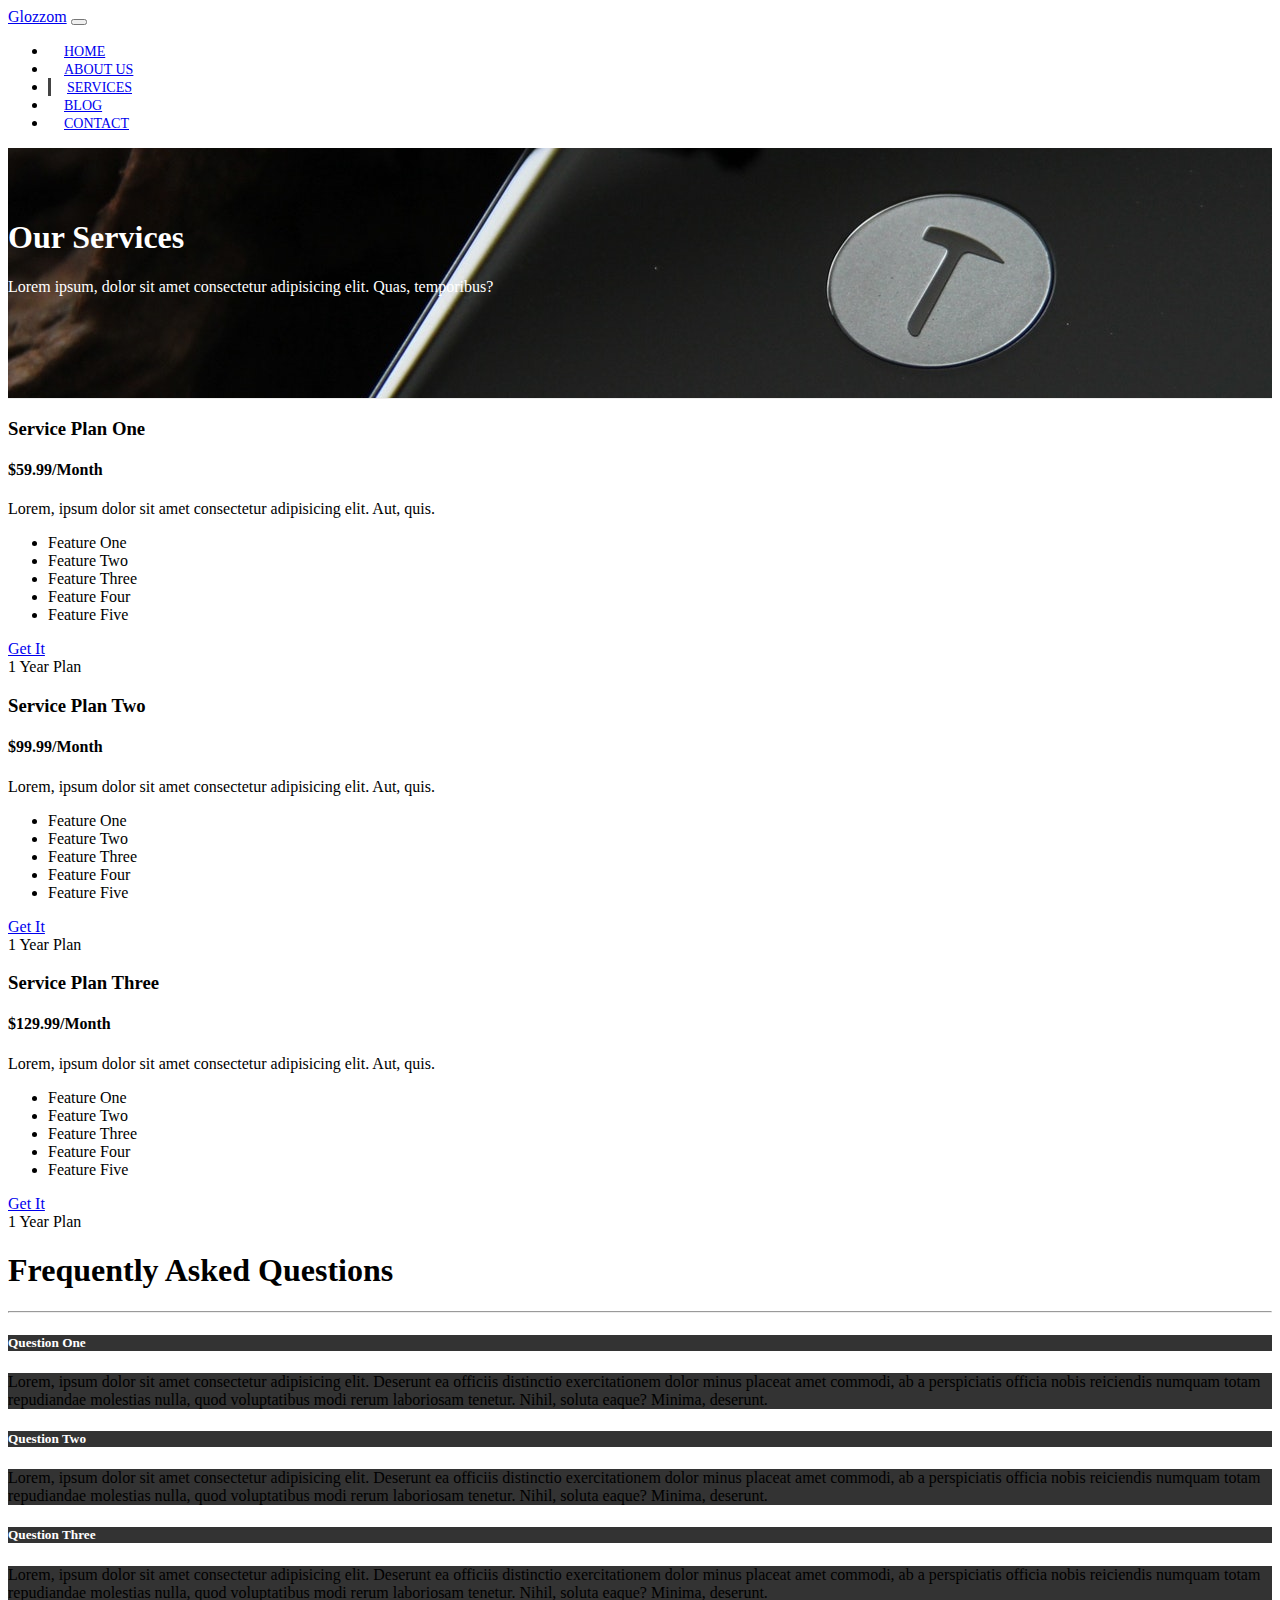
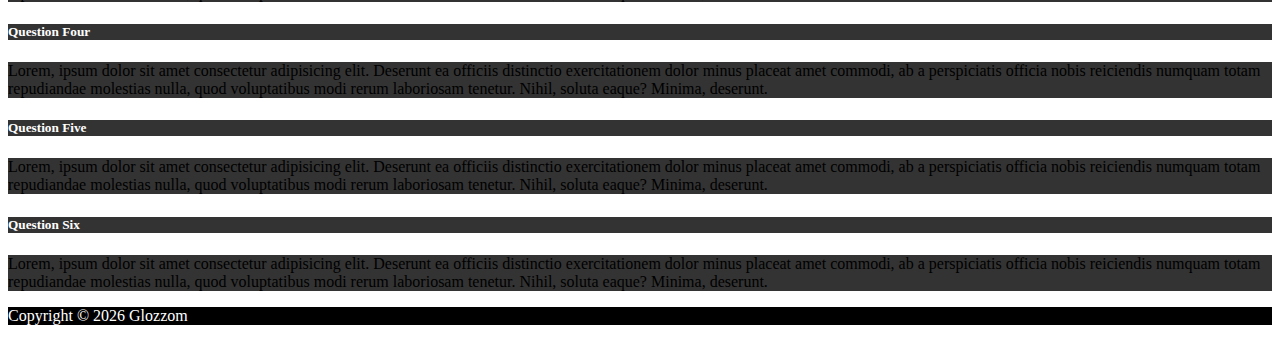
<file: BootStrapCourse/third-glozzom/img/glozzom/services.html>
<!DOCTYPE html>
<html lang="en">

<head>
  <meta charset="UTF-8">
  <meta name="viewport" content="width=device-width, initial-scale=1.0">
  <meta http-equiv="X-UA-Compatible" content="ie=edge">
  <link rel="stylesheet" href="https://use.fontawesome.com/releases/v5.0.13/css/all.css" integrity="sha384-DNOHZ68U8hZfKXOrtjWvjxusGo9WQnrNx2sqG0tfsghAvtVlRW3tvkXWZh58N9jp"
    crossorigin="anonymous">
  <link rel="stylesheet" href="https://stackpath.bootstrapcdn.com/bootstrap/4.1.1/css/bootstrap.min.css" integrity="sha384-WskhaSGFgHYWDcbwN70/dfYBj47jz9qbsMId/iRN3ewGhXQFZCSftd1LZCfmhktB"
    crossorigin="anonymous">
  <link rel="stylesheet" href="css/style.css">
  <title>Bootstrap Theme</title>
</head>

<body>
  <nav class="navbar navbar-expand-sm navbar-dark bg-dark">
    <div class="container">
      <a href="index.html" class="navbar-brand">Glozzom</a>
      <button class="navbar-toggler" data-toggle="collapse" data-target="#navbarCollapse">
        <span class="navbar-toggler-icon"></span>
      </button>
      <div class="collapse navbar-collapse" id="navbarCollapse">
        <ul class="navbar-nav ml-auto">
          <li class="nav-item">
            <a href="index.html" class="nav-link">Home</a>
          </li>
          <li class="nav-item">
            <a href="about.html" class="nav-link">About Us</a>
          </li>
          <li class="nav-item active">
            <a href="services.html" class="nav-link">Services</a>
          </li>
          <li class="nav-item">
            <a href="blog.html" class="nav-link">Blog</a>
          </li>
          <li class="nav-item">
            <a href="contact.html" class="nav-link">Contact</a>
          </li>
        </ul>
      </div>
    </div>
  </nav>

  <!-- PAGE HEADER -->
  <header id="page-header">
    <div class="container">
      <div class="row">
        <div class="col-md-6 m-auto text-center">
          <h1>Our Services</h1>
          <p>Lorem ipsum, dolor sit amet consectetur adipisicing elit. Quas, temporibus?</p>
        </div>
      </div>
    </div>
  </header>

  <!-- SERVICES SECTION -->
  <section id="services" class="py-5">
    <div class="container">
      <div class="row">
        <div class="col-md-4">
          <div class="card text-center">
            <div class="card-header bg-dark text-white">
              <h3>Service Plan One</h3>
            </div>
            <div class="card-body">
              <h4 class="card-title">$59.99/Month</h4>
              <p class="card-text">Lorem, ipsum dolor sit amet consectetur adipisicing elit. Aut, quis.</p>
              <ul class="list-group">
                <li class="list-group-item">
                  <i class="fas fa-check"></i> Feature One
                </li>
                <li class="list-group-item">
                  <i class="fas fa-check"></i> Feature Two
                </li>
                <li class="list-group-item">
                  <i class="fas fa-check"></i> Feature Three
                </li>
                <li class="list-group-item">
                  <i class="fas fa-check"></i> Feature Four
                </li>
                <li class="list-group-item">
                  <i class="fas fa-check"></i> Feature Five
                </li>
              </ul>
              <a href="#" class="btn btn-danger btn-block mt-2">Get It</a>
            </div>
            <div class="card-footer text-muted">
              1 Year Plan
            </div>
          </div>
        </div>
        <div class="col-md-4">
          <div class="card text-center">
            <div class="card-header bg-dark text-white">
              <h3>Service Plan Two</h3>
            </div>
            <div class="card-body">
              <h4 class="card-title">$99.99/Month</h4>
              <p class="card-text">Lorem, ipsum dolor sit amet consectetur adipisicing elit. Aut, quis.</p>
              <ul class="list-group">
                <li class="list-group-item">
                  <i class="fas fa-check"></i> Feature One
                </li>
                <li class="list-group-item">
                  <i class="fas fa-check"></i> Feature Two
                </li>
                <li class="list-group-item">
                  <i class="fas fa-check"></i> Feature Three
                </li>
                <li class="list-group-item">
                  <i class="fas fa-check"></i> Feature Four
                </li>
                <li class="list-group-item">
                  <i class="fas fa-check"></i> Feature Five
                </li>
              </ul>
              <a href="#" class="btn btn-danger btn-block mt-2">Get It</a>
            </div>
            <div class="card-footer text-muted">
              1 Year Plan
            </div>
          </div>
        </div>
        <div class="col-md-4">
          <div class="card text-center">
            <div class="card-header bg-dark text-white">
              <h3>Service Plan Three</h3>
            </div>
            <div class="card-body">
              <h4 class="card-title">$129.99/Month</h4>
              <p class="card-text">Lorem, ipsum dolor sit amet consectetur adipisicing elit. Aut, quis.</p>
              <ul class="list-group">
                <li class="list-group-item">
                  <i class="fas fa-check"></i> Feature One
                </li>
                <li class="list-group-item">
                  <i class="fas fa-check"></i> Feature Two
                </li>
                <li class="list-group-item">
                  <i class="fas fa-check"></i> Feature Three
                </li>
                <li class="list-group-item">
                  <i class="fas fa-check"></i> Feature Four
                </li>
                <li class="list-group-item">
                  <i class="fas fa-check"></i> Feature Five
                </li>
              </ul>
              <a href="#" class="btn btn-danger btn-block mt-2">Get It</a>
            </div>
            <div class="card-footer text-muted">
              1 Year Plan
            </div>
          </div>
        </div>
      </div>
    </div>
  </section>

  <!-- FAQ -->
  <section id="faq" class="p-5 bg-dark text-white">
    <div class="container">
      <h1 class="text-center">Frequently Asked Questions</h1>
      <hr>
      <div class="row">
        <div class="col-md-6">
          <div id="accordion">
            <div class="card">
              <div class="card-header">
                <h5 class="mb-0">
                  <a href="#collapseOne" data-toggle="collapse" data-parent="accordion">
                    Question One
                  </a>
                </h5>
              </div>

              <div id="collapseOne" class="collapse">
                <div class="card-body">
                  Lorem, ipsum dolor sit amet consectetur adipisicing elit. Deserunt ea officiis distinctio exercitationem dolor minus placeat
                  amet commodi, ab a perspiciatis officia nobis reiciendis numquam totam repudiandae molestias nulla, quod
                  voluptatibus modi rerum laboriosam tenetur. Nihil, soluta eaque? Minima, deserunt.
                </div>
              </div>
            </div>

            <div class="card">
              <div class="card-header">
                <h5 class="mb-0">
                  <a href="#collapseTwo" data-toggle="collapse" data-parent="accordion">
                    Question Two
                  </a>
                </h5>
              </div>

              <div id="collapseTwo" class="collapse">
                <div class="card-body">
                  Lorem, ipsum dolor sit amet consectetur adipisicing elit. Deserunt ea officiis distinctio exercitationem dolor minus placeat
                  amet commodi, ab a perspiciatis officia nobis reiciendis numquam totam repudiandae molestias nulla, quod
                  voluptatibus modi rerum laboriosam tenetur. Nihil, soluta eaque? Minima, deserunt.
                </div>
              </div>
            </div>

            <div class="card">
              <div class="card-header">
                <h5 class="mb-0">
                  <a href="#collapseThree" data-toggle="collapse" data-parent="accordion">
                    Question Three
                  </a>
                </h5>
              </div>

              <div id="collapseThree" class="collapse">
                <div class="card-body">
                  Lorem, ipsum dolor sit amet consectetur adipisicing elit. Deserunt ea officiis distinctio exercitationem dolor minus placeat
                  amet commodi, ab a perspiciatis officia nobis reiciendis numquam totam repudiandae molestias nulla, quod
                  voluptatibus modi rerum laboriosam tenetur. Nihil, soluta eaque? Minima, deserunt.
                </div>
              </div>
            </div>
          </div>
        </div>
        <div class="col-md-6">
          <div id="accordion">
            <div class="card">
              <div class="card-header">
                <h5 class="mb-0">
                  <a href="#collapseFour" data-toggle="collapse" data-parent="accordion">
                    Question Four
                  </a>
                </h5>
              </div>

              <div id="collapseFour" class="collapse">
                <div class="card-body">
                  Lorem, ipsum dolor sit amet consectetur adipisicing elit. Deserunt ea officiis distinctio exercitationem dolor minus placeat
                  amet commodi, ab a perspiciatis officia nobis reiciendis numquam totam repudiandae molestias nulla, quod
                  voluptatibus modi rerum laboriosam tenetur. Nihil, soluta eaque? Minima, deserunt.
                </div>
              </div>
            </div>

            <div class="card">
              <div class="card-header">
                <h5 class="mb-0">
                  <a href="#collapseFive" data-toggle="collapse" data-parent="accordion">
                    Question Five
                  </a>
                </h5>
              </div>

              <div id="collapseFive" class="collapse">
                <div class="card-body">
                  Lorem, ipsum dolor sit amet consectetur adipisicing elit. Deserunt ea officiis distinctio exercitationem dolor minus placeat
                  amet commodi, ab a perspiciatis officia nobis reiciendis numquam totam repudiandae molestias nulla, quod
                  voluptatibus modi rerum laboriosam tenetur. Nihil, soluta eaque? Minima, deserunt.
                </div>
              </div>
            </div>

            <div class="card">
              <div class="card-header">
                <h5 class="mb-0">
                  <a href="#collapseSix" data-toggle="collapse" data-parent="accordion">
                    Question Six
                  </a>
                </h5>
              </div>

              <div id="collapseSix" class="collapse">
                <div class="card-body">
                  Lorem, ipsum dolor sit amet consectetur adipisicing elit. Deserunt ea officiis distinctio exercitationem dolor minus placeat
                  amet commodi, ab a perspiciatis officia nobis reiciendis numquam totam repudiandae molestias nulla, quod
                  voluptatibus modi rerum laboriosam tenetur. Nihil, soluta eaque? Minima, deserunt.
                </div>
              </div>
            </div>
          </div>
        </div>
      </div>
    </div>
  </section>

  <!-- FOOTER -->
  <footer id="main-footer" class="text-center p-4">
    <div class="container">
      <div class="row">
        <div class="col">
          <p>Copyright &copy;
            <span id="year"></span> Glozzom</p>
        </div>
      </div>
    </div>
  </footer>


  <script src="http://code.jquery.com/jquery-3.3.1.min.js" integrity="sha256-FgpCb/KJQlLNfOu91ta32o/NMZxltwRo8QtmkMRdAu8="
    crossorigin="anonymous"></script>
  <script src="https://cdnjs.cloudflare.com/ajax/libs/popper.js/1.14.3/umd/popper.min.js" integrity="sha384-ZMP7rVo3mIykV+2+9J3UJ46jBk0WLaUAdn689aCwoqbBJiSnjAK/l8WvCWPIPm49"
    crossorigin="anonymous"></script>
  <script src="https://stackpath.bootstrapcdn.com/bootstrap/4.1.1/js/bootstrap.min.js" integrity="sha384-smHYKdLADwkXOn1EmN1qk/HfnUcbVRZyYmZ4qpPea6sjB/pTJ0euyQp0Mk8ck+5T"
    crossorigin="anonymous"></script>

  <script>
    // Get the current year for the copyright
    $('#year').text(new Date().getFullYear());

  </script>
</body>

</html>
</file>
<file: BootStrapCourse/first project/css/style.css>
body {
  background: #333;
  color: #fff;
}

.navbar {
  border-bottom: #008ed6 3px solid;
  opacity: 0.8;
}

#home-section {
  background: url(../img/home.jpg);
  background-repeat: no-repeat;
  background-size: cover;
  background-attachment: fixed;
  min-height: 700px;
}

#home-section .dark-overlay {
  position: absolute;
  top: 0;
  left: 0;
  width: 100%;
  min-height: 700px;
  background: rgba(0, 0, 0, 0.7);
}

#home-section .home-inner {
  margin-top: 150px;
}

#home-section .card-form {
  opacity: 0.8;
}

#home-section .fas,
#create-section .fas {
  color: #008ed6;
  background: #fff;
  padding: 5px;
  border-radius: 5px;
}

#explore-section .fas,
#share-section .fas {
  background: #333;
  color: #fff;
  padding: 5px;
  border-radius: 5px;
}
</file>
<file: BootStrapCourse/second-mizuxe/css/style.css>
body {
  margin-top: 105px; }

.navbar {
  box-shadow: 2px 2px 5px #3292a6;
  opacity: 0.9;
  background: #ffffff; }
  .navbar .nav-item {
    font-size: 1.4rem;
    padding-right: 1.4rem; }

#showcase {
  position: relative;
  background: url("../img/mountains.jpg");
  min-height: 600px; }
  #showcase .primary-overlay {
    background: rgba(50, 146, 166, 0.8);
    position: absolute;
    top: 0;
    left: 0;
    width: 100%;
    height: 100%; }

.info-header {
  width: 50%;
  margin: auto;
  border-bottom: 1px #dddddd solid; }

#authors img {
  margin-top: -50px; }
#authors .card:hover {
  background: #3292a6;
  color: #fff; }
  #authors .card:hover .fab {
    color: #fff; }

@media (max-width: 768px) {
  #showcase {
    min-height: 500px; }
    #showcase h1 {
      font-size: 4rem; }

  .mb-resp {
    margin-bottom: 1rem; } }
</file>
<file: BootStrapCourse/third-glozzom/img/glozzom/css/style.css>
body {
  overflow-x: hidden;
}

.navbar .nav-link {
  font-size: 14px;
  text-transform: uppercase;
  padding-left: 1rem !important;
  padding-right: 1rem !important;
}

.navbar .nav-item.active {
  border-left: #444 3px solid;
}

.carousel-item {
  height: 450px;
}

.carousel-image-1 {
  background: url('../img/image1.jpg');
  background-size: cover;
}

.carousel-image-2 {
  background: url('../img/image2.jpg');
  background-size: cover;
}

.carousel-image-3 {
  background: url('../img/image3.jpg');
  background-size: cover;
}

#home-heading {
  position: relative;
  min-height: 200px;
  background: url('../img/lights.jpg');
  background-attachment: fixed;
  background-repeat: no-repeat;
  text-align: center;
  color: #fff;
}

.dark-overlay {
  position: absolute;
  top: 0;
  left: 0;
  width: 100%;
  height: 100%;
  background: rgba(0, 0, 0, 0.7);
}

#video-play {
  position: relative;
  min-height: 200px;
  background: url('../img/media.jpg');
  background-attachment: fixed;
  background-repeat: no-repeat;
  background-position: 0 -300px;
  text-align: center;
  color: #fff;
}

#video-play a {
  color: #fff;
}

#page-header {
  height: 200px;
  background: url('../img/image1.jpg');
  background-position: 0 -360px;
  background-attachment: fixed;
  color: #fff;
  border-bottom: 1px #eee solid;
  padding-top: 50px;
}

.about-img {
  margin-top: -50px;
}

#faq .card {
  border: #444;
}

#faq a {
  color: #fff;
  text-decoration: none;
}

#faq .card-body,
#faq .card-header {
  background: #333;
}

#main-footer {
  background: #000;
  color: #fff;
}
</file>
